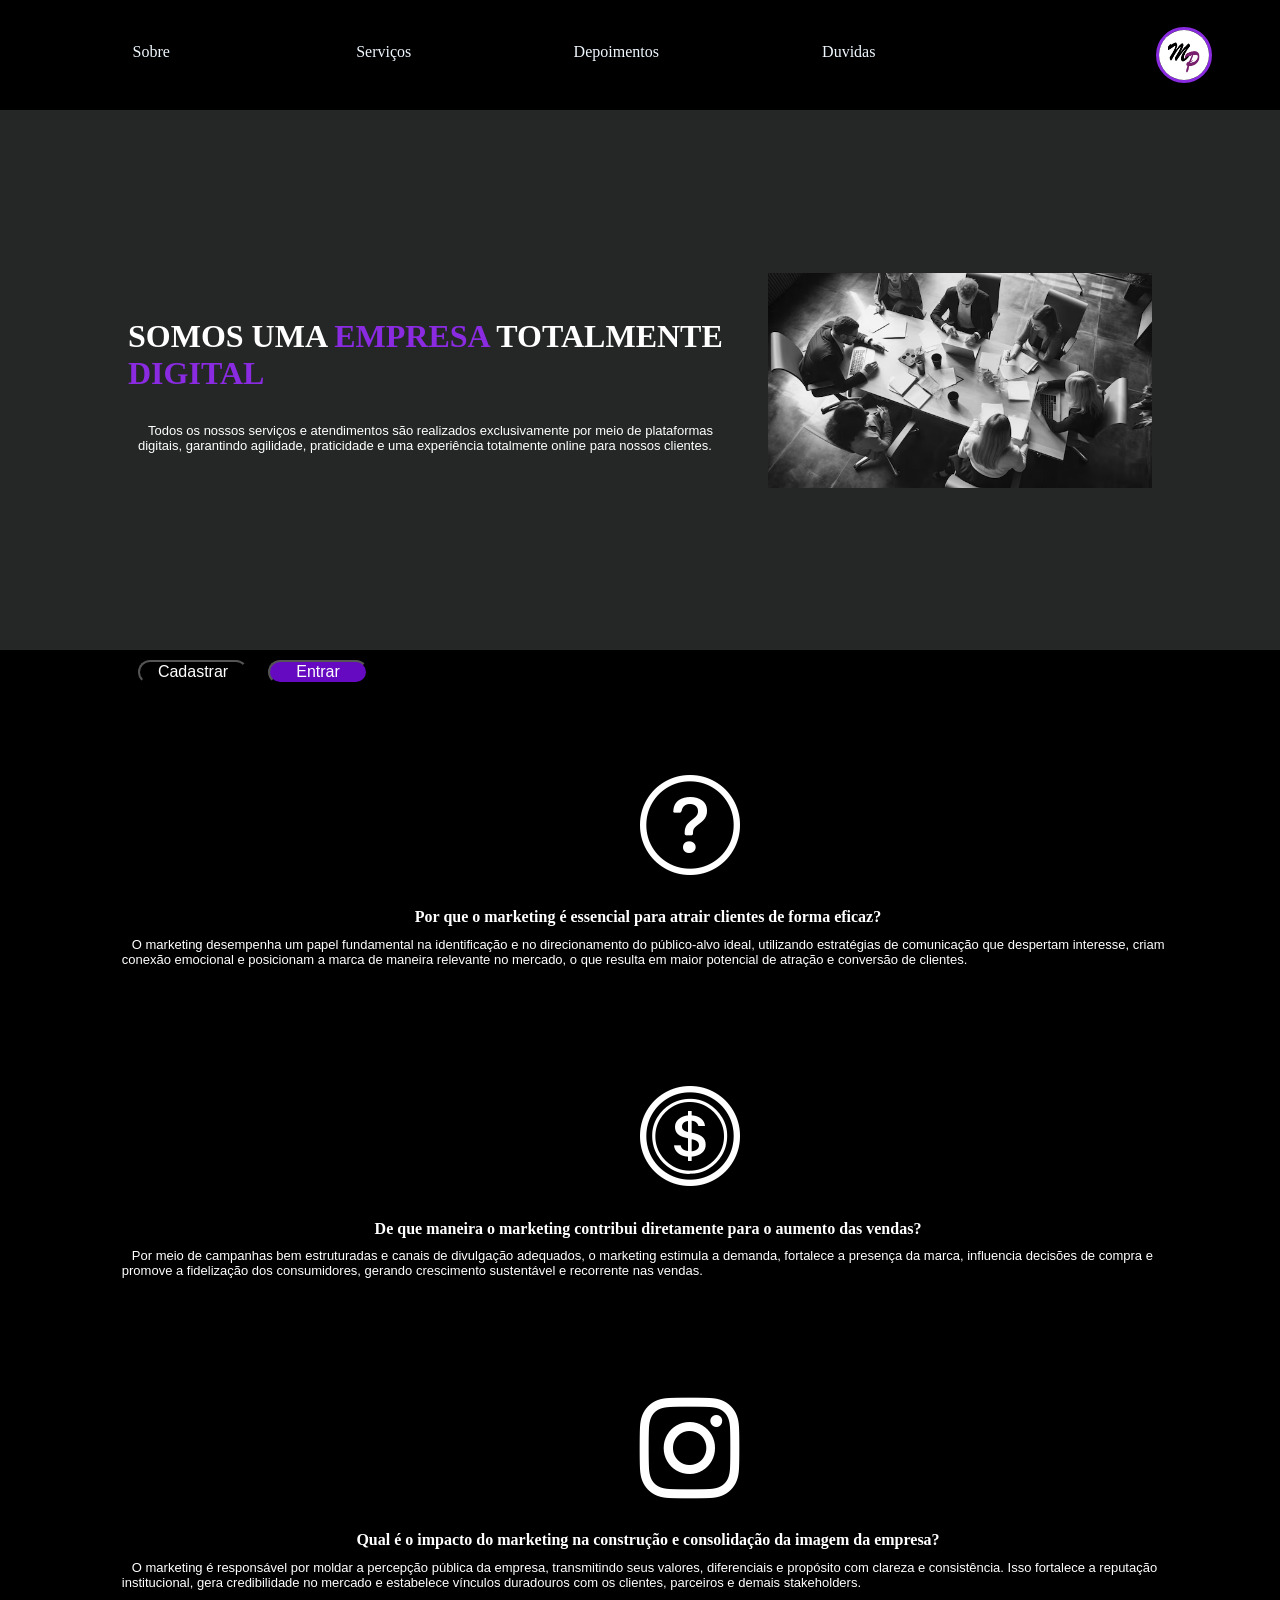
<file: telas/index.html>
<!DOCTYPE html>
<html lang="pt-br">

<head>
  <meta charset="UTF-8">
  <meta name="viewport" content="width=device-width, initial-scale=1.0">
  <title>Marketing paths</title>
  <link rel="stylesheet" href="../CSS/telainicial.css">
  <link rel="icon" href="../img/icone.png">
  <link rel="stylesheet" href="https://cdn.jsdelivr.net/npm/bootstrap-icons@1.10.5/font/bootstrap-icons.css">

</head>
<style>
  body {
    transition: background-color 0.3s, color 0.3s;
  }

  body.dark-mode {
    background-color: #121212;
    color: #f0f0f0;
  }

  #toggleDarkMode {
    position: fixed;
    top: 80px;
    right: 20px;
    padding: 10px 15px;
    background-color: #ffffff;
    border: none;
    border-radius: 5px;
    cursor: pointer;
    font-weight: bold;
  }

  body.dark-mode #toggleDarkMode {
    background-color: #333333;
    color: #ffffff;
  }
</style>

<body>
  <header>
    <div class="dentro-header">
      <ul>
        <li><a href="apresentacao.html">Sobre</a></li>
        <li><a href="">Serviços</a></li>
        <li><a href="">Depoimentos</a></li>
        <li><a href="duvidas.html">Duvidas</a></li>
      </ul>
    </div>
    <div class="localIMG">
      <img src="../img/icone.png" alt="">
    </div>
    </div>
  </header>

  <div class="container">

    <div class="container1">
      <h1>SOMOS UMA <span class="titulo">EMPRESA</span> <strong>TOTALMENTE</strong> <span class="titulo">DIGITAL</span>
      </h1>
      <p>Todos os nossos serviços e atendimentos são realizados exclusivamente por meio de plataformas digitais,
        garantindo agilidade, praticidade e uma experiência totalmente online para nossos clientes.
      </p>
    </div>
    <div class="container2"><!--Imagem central do site está alocada como body-->></div>
  </div>
  <div class="localButton">
    <a href="cadastro.html"><button class="BtnCadastrar"> Cadastrar</button></a>
    <a href="login.html"><button class="Btnentrar">Entrar</button> </a>
  </div>

  <div class="centro">
    <div>
      <ul class="separacaoCentro">
        <p class="dentroCentro"><i class="bi bi-question-circle"></i>
        <h2>Por que o marketing é essencial para atrair clientes de forma eficaz?</h2>
        </p>
        </li>
        <p class="dentroCentroTxt">O marketing desempenha um papel fundamental na identificação e no direcionamento do
          público-alvo ideal, utilizando estratégias de comunicação que despertam interesse, criam conexão emocional e
          posicionam a marca de maneira relevante no mercado, o que resulta em maior potencial de atração e conversão de
          clientes.</p>
      </ul>
    </div>
    <div>
      <ul class="separacaoCentro">
        <p class="dentroCentro"><i class="bi bi-coin"></i></i>
        <h2>De que maneira o marketing contribui diretamente para o aumento das vendas?</h2>
        </p>
        </li>
        <p class="dentroCentroTxt">Por meio de campanhas bem estruturadas e canais de divulgação adequados, o marketing
          estimula a demanda, fortalece a presença da marca, influencia decisões de compra e promove a fidelização dos
          consumidores, gerando crescimento sustentável e recorrente nas vendas.</p>
      </ul>
    </div>
    <div>
      <ul class="separacaoCentro">
        <p class="dentroCentro"><i class="bi bi-instagram"></i>
        <h2>Qual é o impacto do marketing na construção e consolidação da imagem da empresa?</h2>
        </p>
        </li>
        <p class="dentroCentroTxt">O marketing é responsável por moldar a percepção pública da empresa, transmitindo
          seus valores, diferenciais e propósito com clareza e consistência. Isso fortalece a reputação institucional,
          gera credibilidade no mercado e estabelece vínculos duradouros com os clientes, parceiros e demais
          stakeholders.</p>
      </ul>
    </div>
  </div>

</body>

</html>
</file>
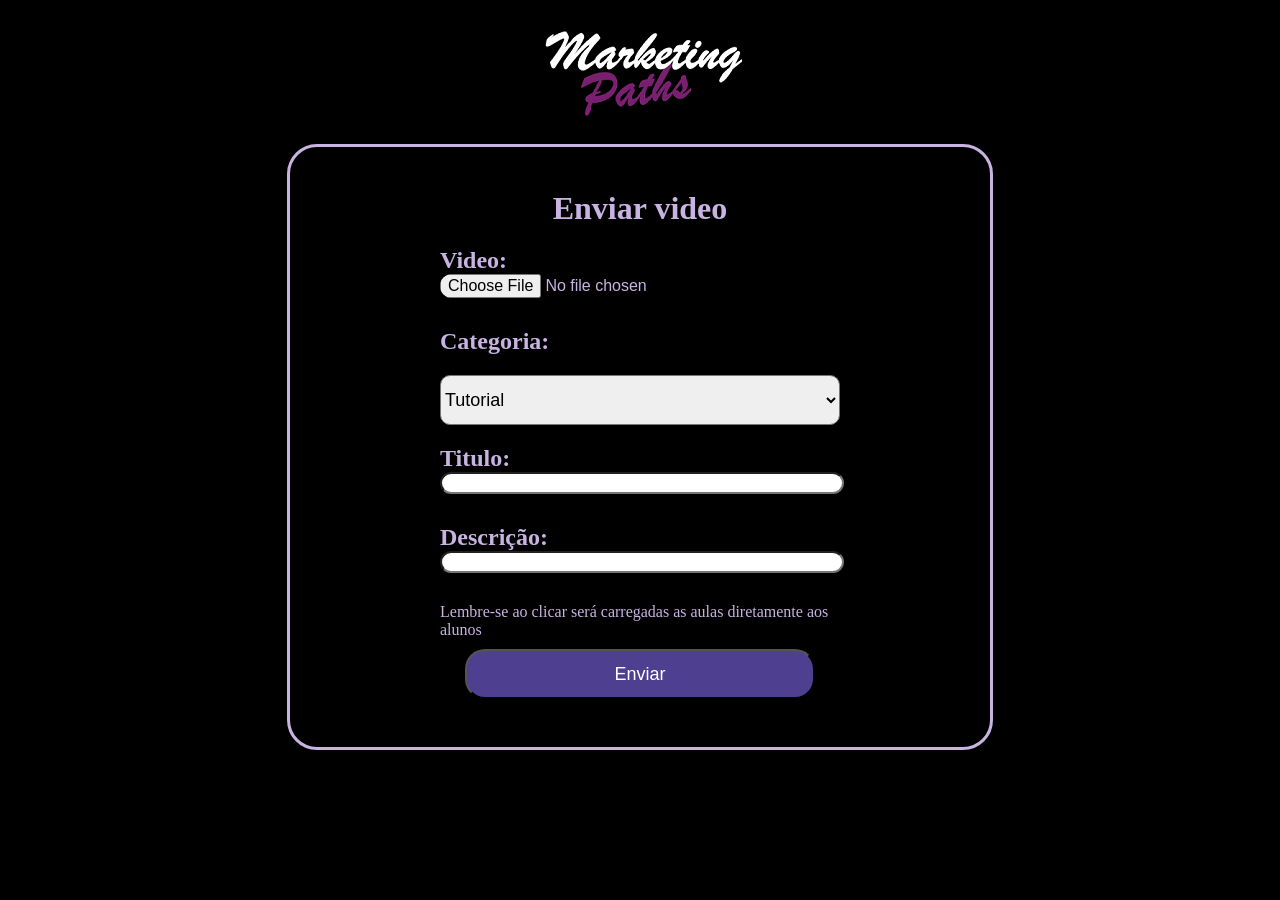
<file: administracao/administracao.html>
<!DOCTYPE html>
<html lang="pt-br">

<head>
    <meta charset="UTF-8">
    <meta name="viewport" content="width=device-width, initial-scale=1.0">
    <title>Area dos Criadores</title>
    <link rel="stylesheet" href="../CSS/administracao.css">
    <link rel="icon" href="../img/icone.png">
</head>

<body>
 <form id="formlogin" method="post" action="../phpFuncions/enviar_video.php" enctype="multipart/form-data">
        <header><img src="../img/icone-inteiro.png"></header>
        <div class="Caixa">
            <h1>Enviar video</h1>
            <!--Letra gerada pelo site https://fancy-generator.com/pt-->
            <div class="dentro">
                <ul>
                    <li>
                        <p> <b>Video: </b></p>
                        <input type="file" name="video" id="video" alt="Area para colocar video:">
                    </li>
                    <li>
                        <p><b>Categoria: </b></p>
                        <select name="categoria" id="categoria">
                            <option value="Tutorial">Tutorial</option>
                            <option value="estrategia-marketing">Estratégia de marketing</option>
                            <option value="comunicacao-conteudo">Comunicação e conteúdo</option>
                            <option value="empreendedorismo-negocios">Empreendedorismo e negócios</option>
                            <option value="etica-legislacao">Ética e legislação</option>
                            <option value="desenvolvimento-pessoal">Desenvolvimento pessoal</option>
                            <option value="analise-metricas">Análise de métricas</option>
                            <option value="tendencias-inovacao">Tendências e inovação</option>
                            <option value="experiencia-compra">Experiência de compra</option>
                            <option value="posicionamento-diferenciacao">Posicionamento e diferenciação</option>
                            <option value="produto-oferta">Produto e oferta</option>
                            <option value="psicologia-consumo">Psicologia do consumo</option>
                            <option value="marketing-multicanal">Marketing multicanal</option>
                            <option value="planejamento-execucao">Planejamento e execução</option>
                        </select>
                    </li>
                          <li>
                        <p> <b>Titulo: </b></p>
                        <input type="text" name="titulo" id="titulo" alt="Area para colocar o titulo do video:">
                    </li>
                        <li>
                        <p> <b>Descrição: </b></p>
                        <input type="text" name="titulo" id="titulo" alt="Area para colocar o titulo do video:">
                    </li>
                    <li>
                        <p>Lembre-se ao clicar será carregadas as aulas diretamente aos alunos</p>
                    </li>
                </ul>
            </div>
<button>Enviar</button>
        </div>
    </form>
</body>

</html>
</file>
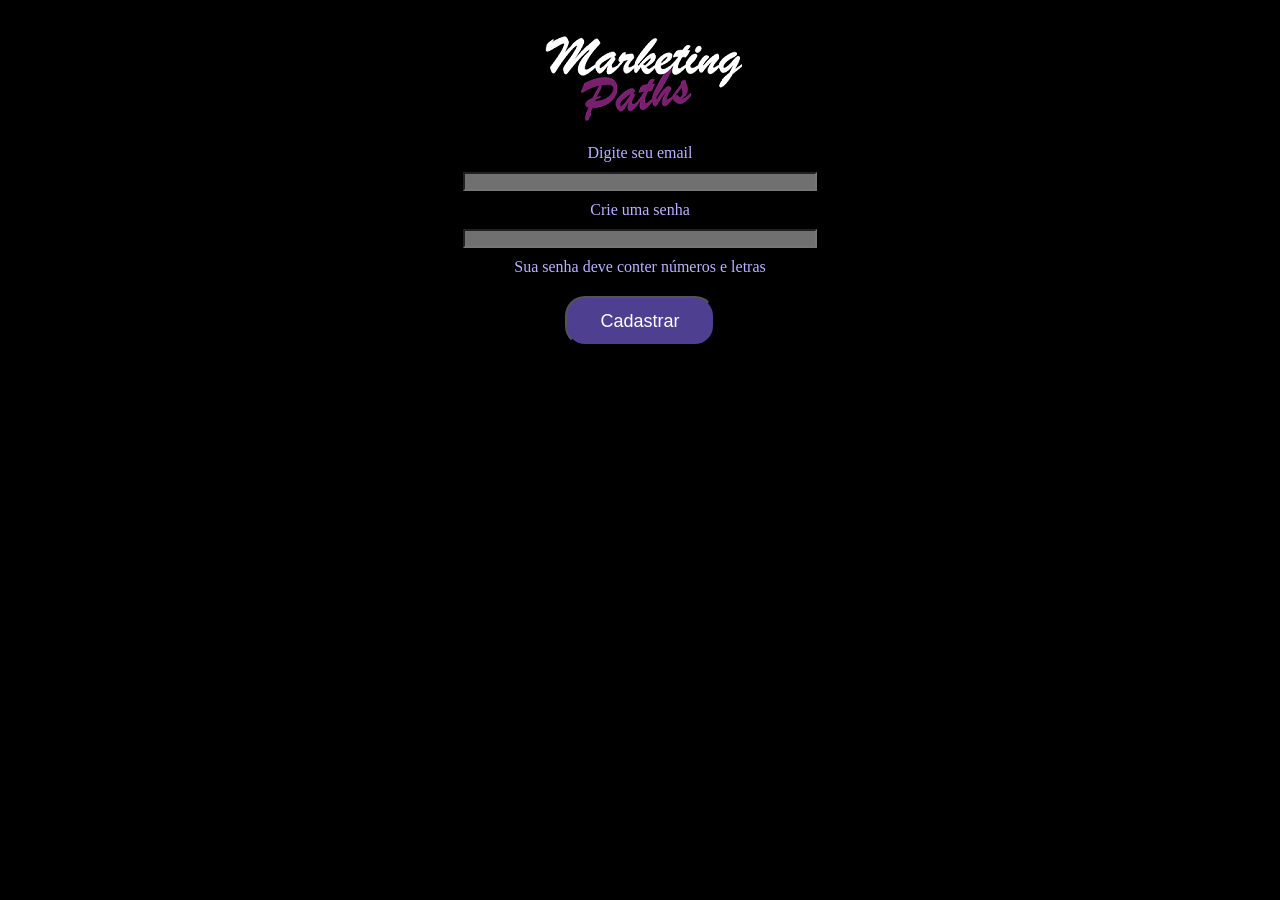
<file: administracao/cadastroadm.html>
<!DOCTYPE html>
<html lang="pt-br">

<head>
    <meta charset="UTF-8">
    <meta name="viewport" content="width=device-width, initial-scale=1.0">
    <title>Cadastro - Markzen</title>
    <link rel="icon" href="../img/icone.png">
    <link rel="stylesheet" href="../CSS/cadastro.css">
</head>

<body>
<form action="../phpFuncions/cadastroadm.php" method="post">
      <header><img src="../img/icone-inteiro.png"></header>   
       <div class="container">
         <p>Digite seu email</p>
        <input name = "email" type="email" alt="local para digitar o email">
         <p>Crie uma senha</p>
        <input name="senha" type="text" alt="Local para digitar a senha ">
      <p>Sua senha deve conter números e letras</p>
   <button  id="cadastroadm" alt = "Botão para fazer cadastro" >Cadastrar</button>
    </div>
       </form>
    <script>
document.getElementById("cadastroadm").addEventListener("submit", function(event) {
    event.preventDefault();

const email = document.getElementById("email").value;
const emailRegex = /^[^\s@]+@[^\s@]+\.[^\s@]+$/;
if (!emailRegex.test(email)){
    alert("E-mail inválido! por favor insira um e-mail valido");
    return;
}

this.submit();
});
</script>
</body>

</html>
</file>
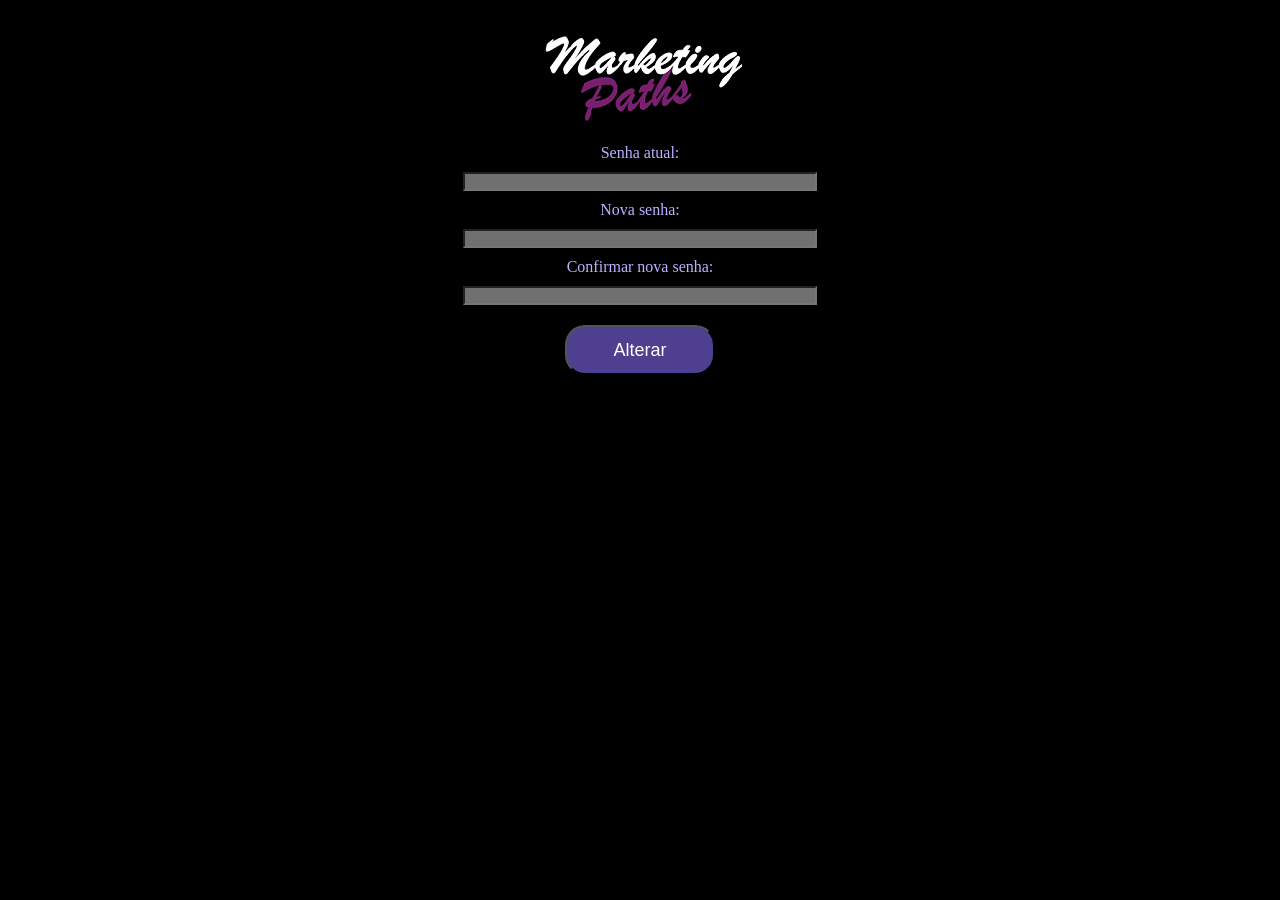
<file: telas/alterar_senha.html>
<!DOCTYPE html>
<html lang="pt-br">
<head>
    <meta charset="UTF-8">
    <title>Alterar Senha</title>
      <link rel="stylesheet" href="../CSS/cadastro.css">
         <link rel="icon" href="../img/icone.png">
</head>
<body>

<form method="post" action="../phpFuncions/alterar_senha.php">
      <header><img src="../img/icone-inteiro.png"></header>   
  <div class="container">
    <label>Senha atual:</label>
    <input type="password" name="senha_atual" required>

    <label>Nova senha:</label>
    <input type="password" name="nova_senha" required>

    <label>Confirmar nova senha:</label>
    <input type="password" name="confirmar_senha" required>

    <button type="submit">Alterar</button>
    </div>
</form>

</body>
</html>
</file>
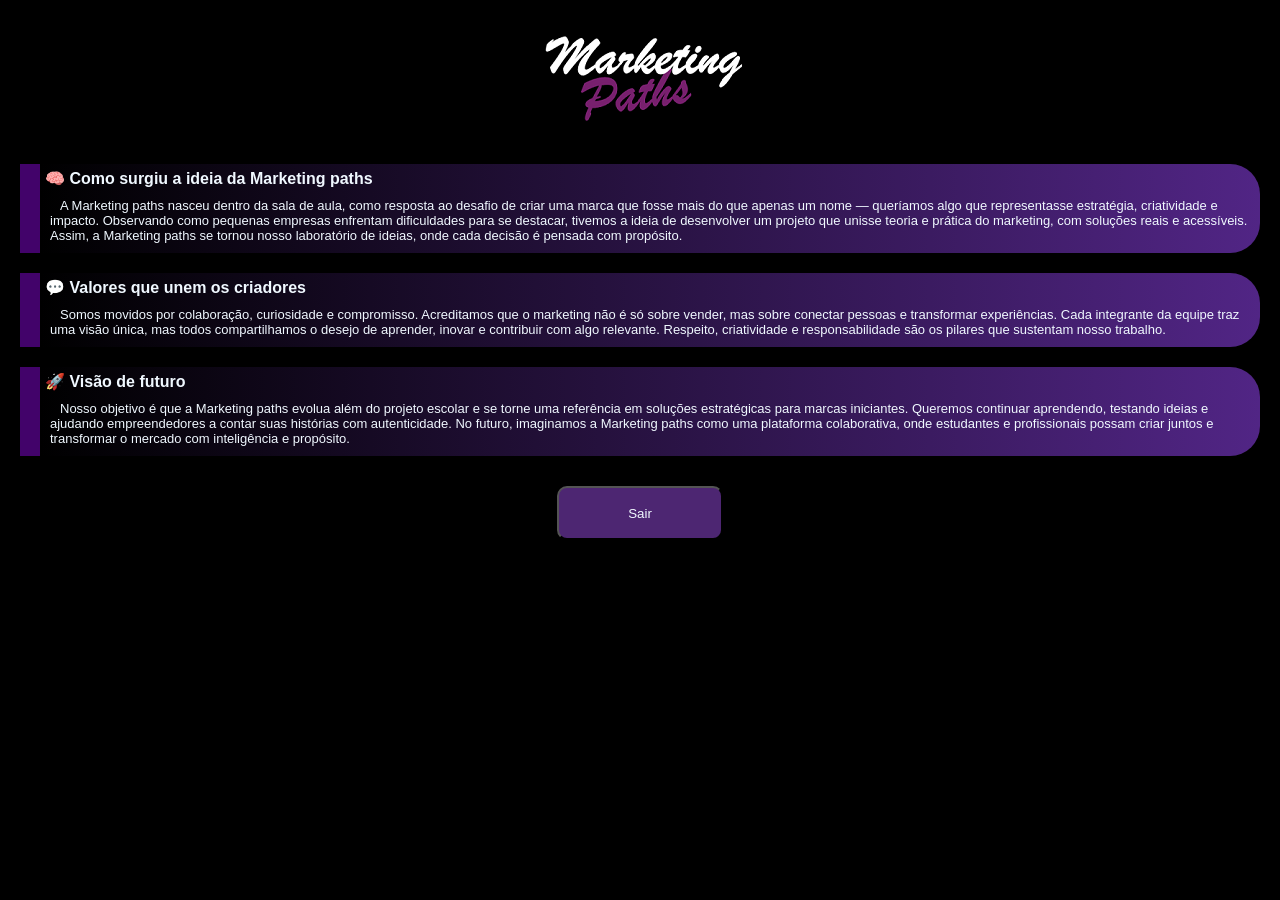
<file: telas/apresentacao.html>
<!DOCTYPE html>
<html lang="pt-br">

<head>
    <meta charset="UTF-8">
    <meta name="viewport" content="width=device-width, initial-scale=1.0">
    <title>Marketing paths - Apresenta</title>
    <link rel="stylesheet" href="../CSS/apresentacao.css">
    <link rel="icon" href="../img/icone.png">
</head>

<body>
    <header><img src="../img/icone-inteiro.png"></header>
    <div class="texto">
        <h1>🧠 Como surgiu a ideia da Marketing paths</h1>
        <p> A Marketing paths nasceu dentro da sala de aula, como resposta ao desafio de criar uma marca que fosse mais do que
            apenas um
            nome — queríamos algo que representasse estratégia, criatividade e impacto. Observando como pequenas
            empresas
            enfrentam dificuldades para se destacar, tivemos a ideia de desenvolver um projeto que unisse teoria e
            prática do
            marketing, com soluções reais e acessíveis. Assim, a Marketing paths se tornou nosso laboratório de ideias, onde
            cada
            decisão é pensada com propósito.</p>
    </div>
    <div class="texto">
        <h1>💬 Valores que unem os criadores</h1>
        <p> Somos movidos por colaboração, curiosidade e compromisso. Acreditamos que o marketing não é só sobre vender,
            mas
            sobre conectar pessoas e transformar experiências. Cada integrante da equipe traz uma visão única, mas todos
            compartilhamos o desejo de aprender, inovar e contribuir com algo relevante. Respeito, criatividade e
            responsabilidade são os pilares que sustentam nosso trabalho. </p>
    </div>
    <div class="texto">
        <h1>🚀 Visão de futuro</h1>
        <p> Nosso objetivo é que a Marketing paths evolua além do projeto escolar e se torne uma referência em soluções
            estratégicas
            para marcas iniciantes. Queremos continuar aprendendo, testando ideias e ajudando empreendedores a contar
            suas
            histórias com autenticidade. No futuro, imaginamos a Marketing paths como uma plataforma colaborativa, onde
            estudantes e
            profissionais possam criar juntos e transformar o mercado com inteligência e propósito.</p>
    </div>
    <footer><button onclick="window.history.go(-1)">Sair</button></footer>
</body>

</html>
</file>
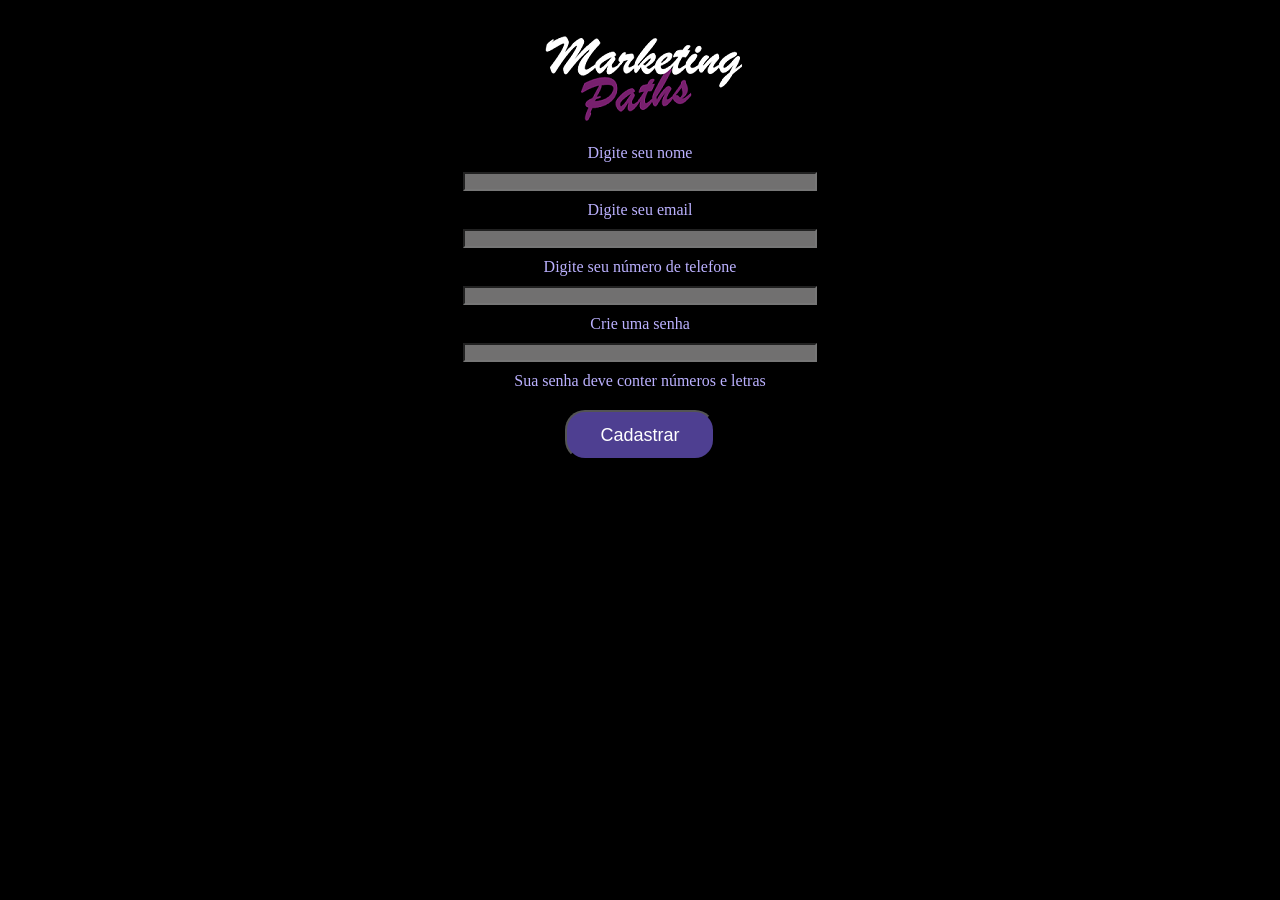
<file: telas/cadastro.html>
<!DOCTYPE html>
<html lang="pt-br">

<head>
    <meta charset="UTF-8">
    <meta name="viewport" content="width=device-width, initial-scale=1.0">
    <title>Cadastro - Marketing paths</title>
    <link rel="icon" href="../img/icone.png">
    <link rel="stylesheet" href="../CSS/cadastro.css">
</head>

<body>
<form action="../phpFuncions/cadastro.php" method="post">
      <header><img src="../img/icone-inteiro.png"></header>   
       <div class="container">
    
        <p>Digite seu nome</p>
        <input name="nome" type="text" alt=" Digitar nome completo">
         <p>Digite seu email</p>
        <input name = "email" type="email" alt="local para digitar o email">
         <p> Digite seu número de telefone</p>
        <input name="telefone" type="number" alt="local para digitar o numero de telefone">
         <p>Crie uma senha</p>
        <input name="senha" type="text" alt="Local para digitar a senha ">
      <p>Sua senha deve conter números e letras</p>
   <button  id="cadastro" alt = "Botão para fazer cadastro" >Cadastrar</button>
    </div>
       </form>
    <script>
document.getElementById("cadastro").addEventListener("submit", function(event) {
    event.preventDefault();

const email = document.getElementById("email").value;
const emailRegex = /^[^\s@]+@[^\s@]+\.[^\s@]+$/;
if (!emailRegex.test(email)){
    alert("E-mail inválido! por favor insira um e-mail valido");
    return;
}

this.submit();
});
</script>
</body>

</html>
</file>
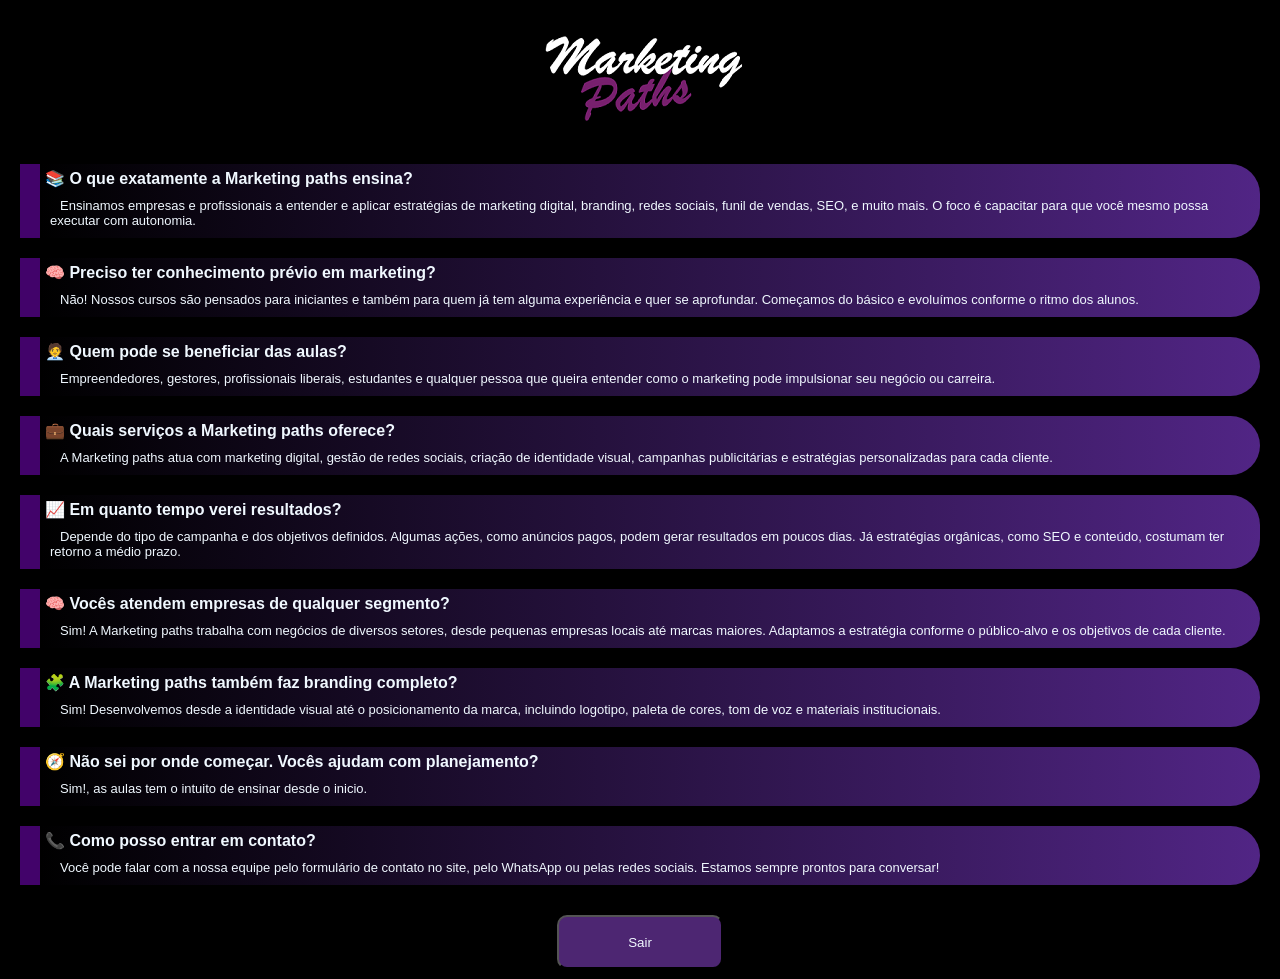
<file: telas/duvidas.html>
<!DOCTYPE html>
<html lang="pt-br">

<head>
    <meta charset="UTF-8">
    <meta name="viewport" content="width=device-width, initial-scale=1.0">
    <title>Marketing paths - Apresenta</title>
    <link rel="stylesheet" href="../CSS/duvidas.css">
    <link rel="icon" href="../img/icone.png">

</head>

<body>
    <header><img src="../img/icone-inteiro.png"></header>
    <div class="texto">
        <h1>📚 O que exatamente a Marketing paths ensina?</h1>
        <p> Ensinamos empresas e profissionais a entender e aplicar estratégias de marketing digital, branding, redes
            sociais, funil de vendas, SEO, e muito mais. O foco é capacitar para que você mesmo possa executar com
            autonomia.</p>
    </div>
    <div class="texto">
        <h1>🧠 Preciso ter conhecimento prévio em marketing?</h1>
        <p> Não! Nossos cursos são pensados para iniciantes e também para quem já tem alguma experiência e quer se
            aprofundar. Começamos do básico e evoluímos conforme o ritmo dos alunos.</p>
    </div>
    <div class="texto">
        <h1>🧑‍💼 Quem pode se beneficiar das aulas?</h1>
        <p> Empreendedores, gestores, profissionais liberais, estudantes e qualquer pessoa que queira entender como o
            marketing pode impulsionar seu negócio ou carreira.</p>
    </div>
    <div class="texto">
        <h1>💼 Quais serviços a Marketing paths oferece?</h1>
        <p> A Marketing paths atua com marketing digital, gestão de redes sociais, criação de identidade visual, campanhas
            publicitárias e estratégias personalizadas para cada cliente.</p>
    </div>
    <div class="texto">
        <h1>📈 Em quanto tempo verei resultados?</h1>
        <p> Depende do tipo de campanha e dos objetivos definidos. Algumas ações, como anúncios pagos, podem gerar
            resultados em poucos dias. Já estratégias orgânicas, como SEO e conteúdo, costumam ter retorno a médio
            prazo.</p>
    </div>
    <div class="texto">
        <h1>🧠 Vocês atendem empresas de qualquer segmento?</h1>
        <p> Sim! A Marketing paths trabalha com negócios de diversos setores, desde pequenas empresas locais até marcas maiores.
            Adaptamos a estratégia conforme o público-alvo e os objetivos de cada cliente.</p>
    </div>
    <div class="texto">
        <h1>🧩 A Marketing paths também faz branding completo?</h1>
        <p> Sim! Desenvolvemos desde a identidade visual até o posicionamento da marca, incluindo logotipo, paleta de
            cores, tom de voz e materiais institucionais.</p>
    </div>
    <div class="texto">
        <h1>🧭 Não sei por onde começar. Vocês ajudam com planejamento? </h1>
        <p> Sim!, as aulas tem o intuito de ensinar desde o inicio.
        </p>
    </div>
    <div class="texto">
        <h1>📞 Como posso entrar em contato?</h1>
        <p> Você pode falar com a nossa equipe pelo formulário de contato no site, pelo WhatsApp ou pelas redes sociais.
            Estamos sempre prontos para conversar!</p>
    </div>
    <footer><a ><button onclick="window.history.go(-1)">Sair</button></a></footer>
</body>

</html>
</file>
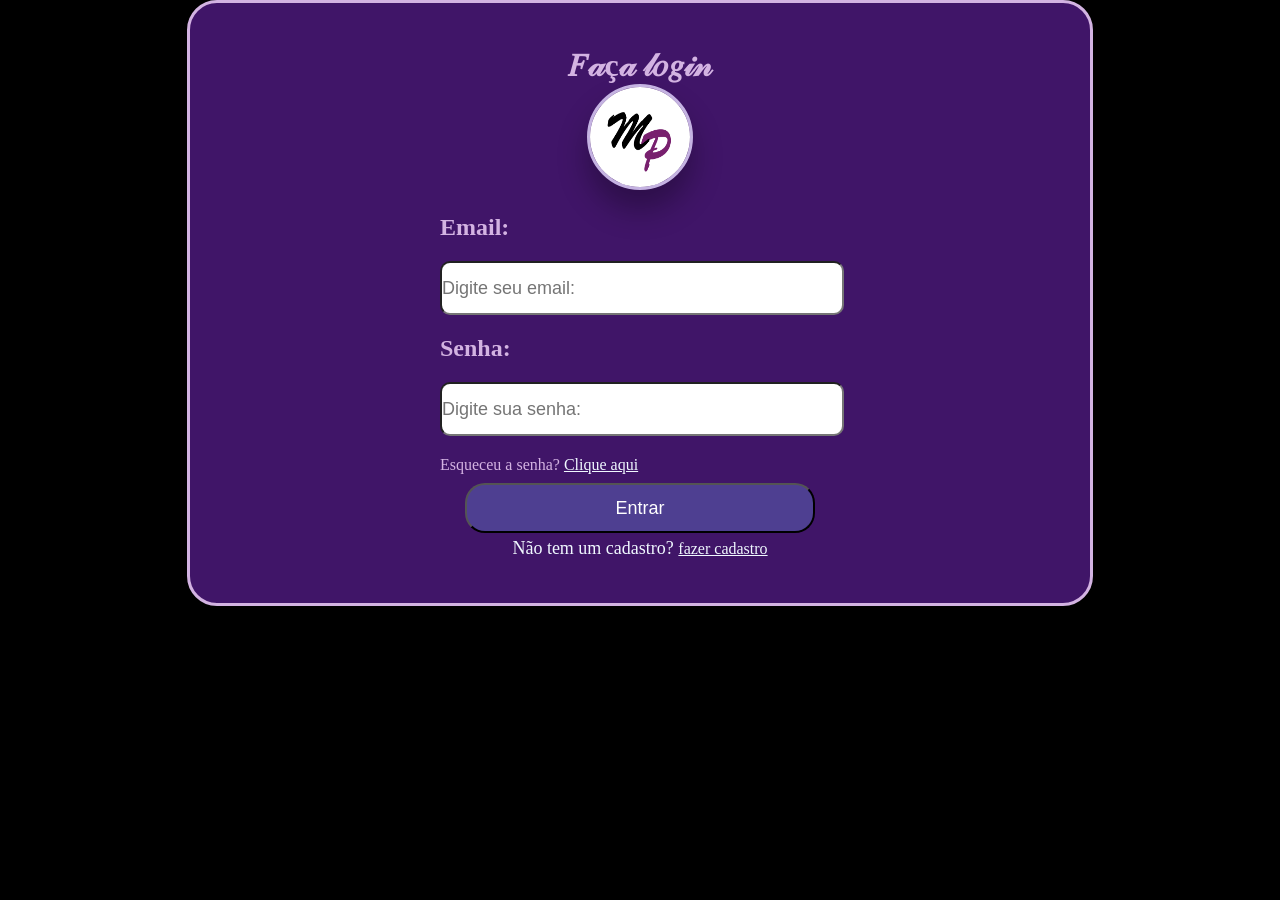
<file: telas/login.html>
<!DOCTYPE html>
<html lang="pt-br">

<head>
    <meta charset="UTF-8">
    <meta name="viewport" content="width=device-width, initial-scale=1.0">
    <link rel="stylesheet" href="../CSS/estiloLogin.css">
    <title>Login</title>
    <link rel="icon" href="../img/icone.png">
</head>

<body>
    <form  method="post" action="../phpFuncions/login.php">
    
        <div class="Caixa">
            <h1>𝐹𝒶ç𝒶 𝓁𝑜𝑔𝒾𝓃</h1>
                 <div> 
                    <img src="../img/icone.png" alt="Imagem da logo"></div>
            <!--Letra gerada pelo site https://fancy-generator.com/pt-->
            <div class="dentro">
                <ul>
                    <li>
                        <p> <b>Email:</b></p>
                        <input type="email" name="email" id="email" placeholder="Digite seu email:" alt="Area para colocar email:">
                    </li>
                 <li>
                    <p><b>Senha:</b></p>
                    <input type="password" name="senha" id="senha" placeholder="Digite sua senha:" alt="Area para colocar senha:"> </li>
              <li >
               <p> Esqueceu a senha? <a href="alterar_senha.html" style="color: aliceblue;">Clique aqui</a> </p>
              </li>
              
                </ul>
            </div>
            <br>
            <br>
            <br>
            <button type="submit" alt="Botão para fazer login" >Entrar</button>
            <p>
                <a href="cadastro.html" alt="botão para area de cadastro" style="text-decoration: none;color: aliceblue; font-size: large; ">Não tem um cadastro? </a>
            <a href="cadastro.html" alt="botão para area de cadastro" style="color: aliceblue;" >fazer cadastro </a>
    
            </p>
        </div>
    </form>
    </body>
</html>
</file>
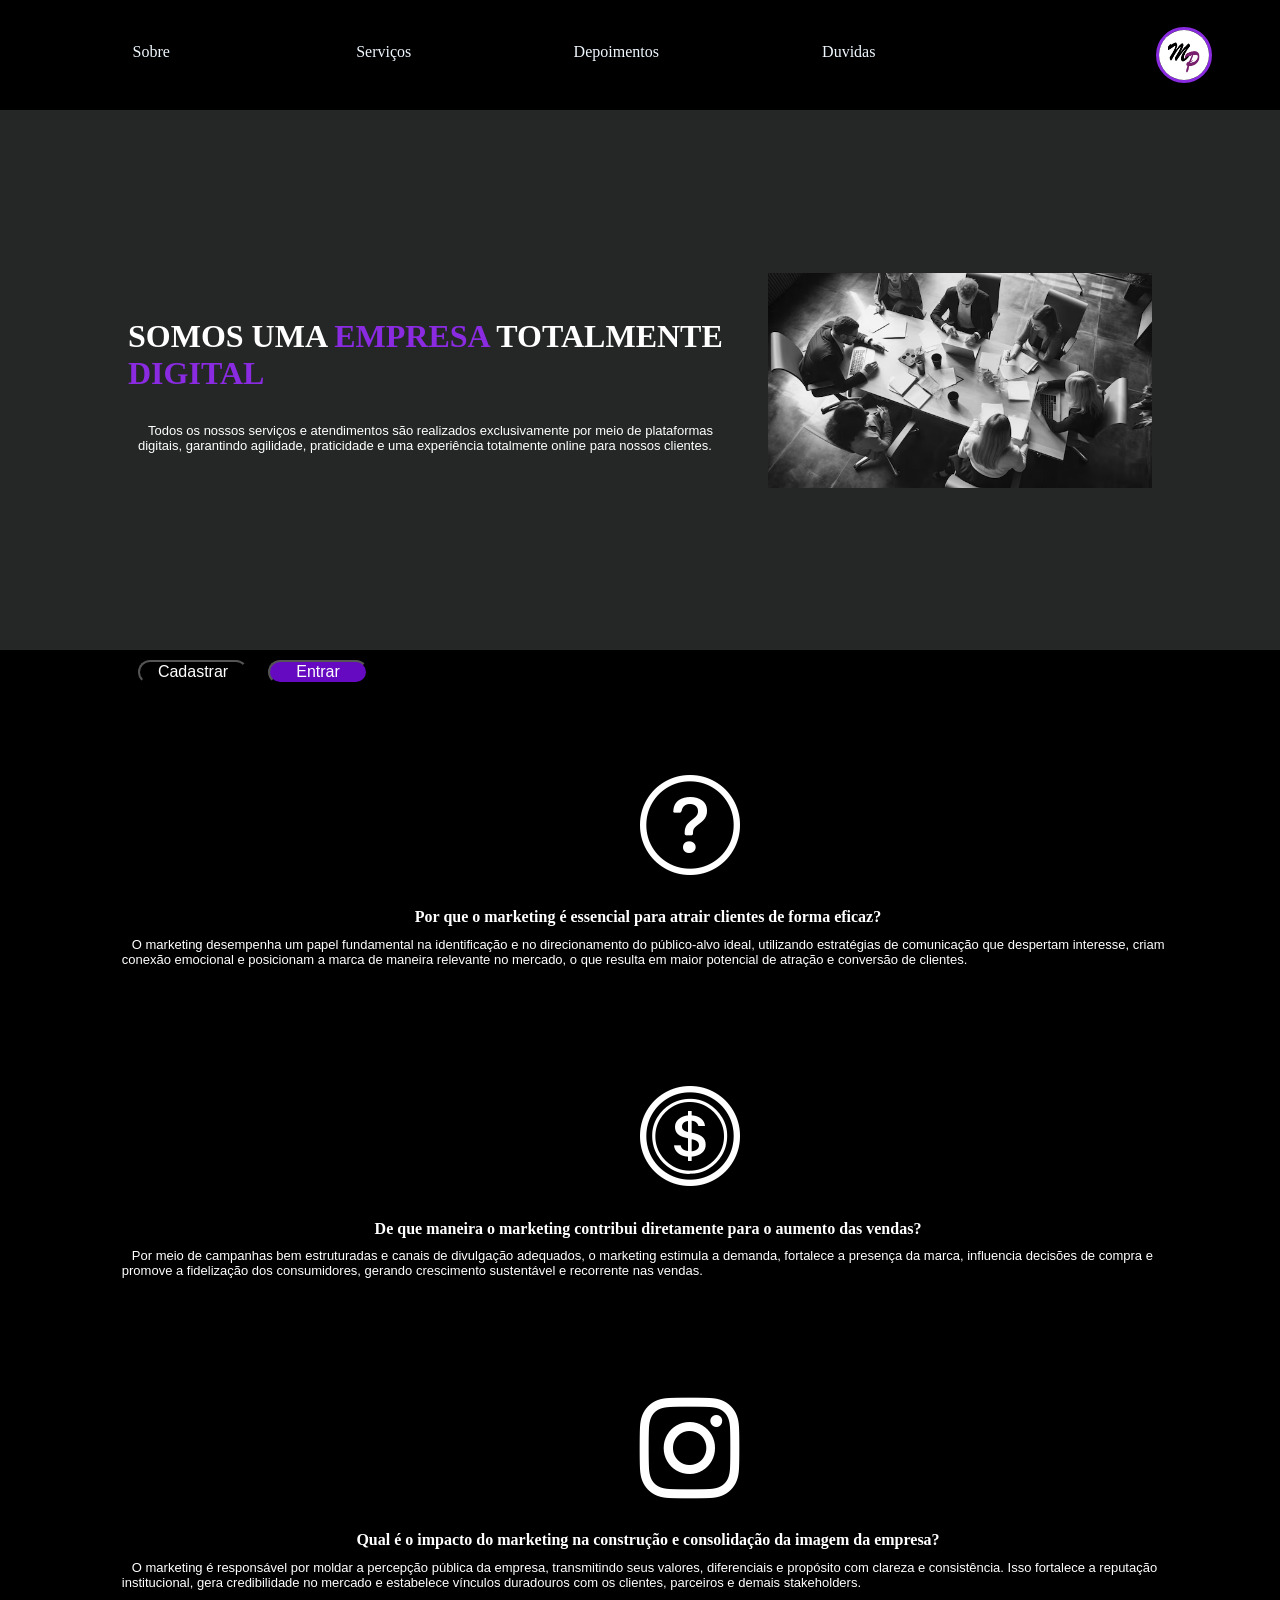
<file: telas/telaInicial.html>
<!DOCTYPE html>
<html lang="pt-br">

<head>
  <meta charset="UTF-8">
  <meta name="viewport" content="width=device-width, initial-scale=1.0">
  <title>Marketing paths</title>
  <link rel="stylesheet" href="../CSS/telainicial.css">
  <link rel="icon" href="../img/icone.png">
  <link rel="stylesheet" href="https://cdn.jsdelivr.net/npm/bootstrap-icons@1.10.5/font/bootstrap-icons.css">

</head>
<style>
  body {
    transition: background-color 0.3s, color 0.3s;
  }

  body.dark-mode {
    background-color: #121212;
    color: #f0f0f0;
  }

  #toggleDarkMode {
    position: fixed;
    top: 80px;
    right: 20px;
    padding: 10px 15px;
    background-color: #ffffff;
    border: none;
    border-radius: 5px;
    cursor: pointer;
    font-weight: bold;
  }

  body.dark-mode #toggleDarkMode {
    background-color: #333333;
    color: #ffffff;
  }
</style>

<body>
  <header>
    <div class="dentro-header">
      <ul>
        <li><a href="apresentacao.html">Sobre</a></li>
        <li><a href="">Serviços</a></li>
        <li><a href="">Depoimentos</a></li>
        <li><a href="duvidas.html">Duvidas</a></li>
      </ul>
    </div>
    <div class="localIMG">
      <img src="../img/icone.png" alt="">
    </div>
    </div>
  </header>

  <div class="container">

    <div class="container1">
      <h1>SOMOS UMA <span class="titulo">EMPRESA</span> <strong>TOTALMENTE</strong> <span class="titulo">DIGITAL</span>
      </h1>
      <p>Todos os nossos serviços e atendimentos são realizados exclusivamente por meio de plataformas digitais,
        garantindo agilidade, praticidade e uma experiência totalmente online para nossos clientes.
      </p>
    </div>
    <div class="container2"><!--Imagem central do site está alocada como body-->></div>
  </div>
  <div class="localButton">
    <a href="Cadastro"><button class="BtnCadastrar"> Cadastrar</button></a>
    <a href="login.html"><button class="Btnentrar">Entrar</button> </a>
  </div>

  <div class="centro">
    <div>
      <ul class="separacaoCentro">
        <p class="dentroCentro"><i class="bi bi-question-circle"></i>
        <h2>Por que o marketing é essencial para atrair clientes de forma eficaz?</h2>
        </p>
        </li>
        <p class="dentroCentroTxt">O marketing desempenha um papel fundamental na identificação e no direcionamento do
          público-alvo ideal, utilizando estratégias de comunicação que despertam interesse, criam conexão emocional e
          posicionam a marca de maneira relevante no mercado, o que resulta em maior potencial de atração e conversão de
          clientes.</p>
      </ul>
    </div>
    <div>
      <ul class="separacaoCentro">
        <p class="dentroCentro"><i class="bi bi-coin"></i></i>
        <h2>De que maneira o marketing contribui diretamente para o aumento das vendas?</h2>
        </p>
        </li>
        <p class="dentroCentroTxt">Por meio de campanhas bem estruturadas e canais de divulgação adequados, o marketing
          estimula a demanda, fortalece a presença da marca, influencia decisões de compra e promove a fidelização dos
          consumidores, gerando crescimento sustentável e recorrente nas vendas.</p>
      </ul>
    </div>
    <div>
      <ul class="separacaoCentro">
        <p class="dentroCentro"><i class="bi bi-instagram"></i>
        <h2>Qual é o impacto do marketing na construção e consolidação da imagem da empresa?</h2>
        </p>
        </li>
        <p class="dentroCentroTxt">O marketing é responsável por moldar a percepção pública da empresa, transmitindo
          seus valores, diferenciais e propósito com clareza e consistência. Isso fortalece a reputação institucional,
          gera credibilidade no mercado e estabelece vínculos duradouros com os clientes, parceiros e demais
          stakeholders.</p>
      </ul>
    </div>
  </div>

</body>

</html>
</file>
<file: CSS/telainicial.css>
html,
body {
    margin: 0;
    padding: 0;
    overflow-x: hidden;
}

header {
    display: flex;
    flex-direction: row;
    justify-content: space-between;
    background-color: black;
    height: 10vh;
    width: 100%;
    color: aliceblue;
}


body {
    background-color: black;
}

.dentro-header {
    height: 10vh;
    width: 75%;
}

.localIMG {
    height: 10vh;
    width: 15%;
    display: flex;
    justify-content: center;
    align-items: center;
    margin-top: auto;
}

ul {
    display: flex;
    justify-items: center;
    align-items: center;
    justify-content: space-between;
    height: 8vh;
    gap: 10px;

}

li {
    display: flex;
    justify-content: center;
    align-items: center;
    list-style: none;
    width: 35%;
    height: 40%;
    color: antiquewhite;
    background-color: rgb(0, 0, 0);
    border-radius: 10px;

}

a {
    text-decoration: none;
    color: aliceblue;
    padding: 10px;
}

li :hover {
    display: flex;
    justify-content: center;
    align-items: center;
    list-style: none;
    width: 10%;
    height: 40%;
    color: rgb(200, 141, 255);
    border-bottom: 1px solid #ffffff;
    /* linha fina e colorida */

}

img {
    margin-top: 20px;
    border-radius: 50px;
    width: 50px;
    height: 50px;
    border: 3px solid blueviolet;

}

.container {
    display: flex;
    justify-content: center;
    align-items: center;
    width: 100vw;
    height: 60vh;
    background-color: rgb(37, 39, 39);
    margin-top: 20px;
}

.container1 {
    display: flex;
    justify-content: center;
    align-items: center;
    width: 50vw;
    height: 60vh;

    z-index: 1;
    flex-direction: column;
}

p {
    text-indent: 10px;
    margin: 10px;
    font-size: small;
    font-family: 'Gill Sans', 'Gill Sans MT', Calibri, 'Trebuchet MS', sans-serif;
    color: #ffffff;
}

h1 {
    color: #ffffff;
}

.titulo {
    color: blueviolet;
}

.container2 {
    display: flex;
    justify-content: center;
    align-items: center;
    width: 30vw;
    height: 60vh;
    background-image: url('../img/inicial.avif');
    filter: grayscale(100);
    z-index: 0;
     background-repeat: no-repeat;   /* impede repetição */
  background-size: contain;       /* ajusta dentro da caixa */
  background-position: center;    /* centraliza */
}

button {
    display: flex;
    justify-content: center;
    align-items: center;
    background-color: black;
    font-size: medium;
    color: #ffffff;
}

.localButton {
    width: 100%;
    height: auto;
    margin-left: 10vw;
    display: flex;
    align-items: center;
}

.Btnentrar {
    width: 100px;
    height: auto;
    background-color: rgb(101, 10, 193);
    color: rgb(255, 255, 255);
    border-radius: 30px;
}
.BtnCadastrar{
      width: 110px;
    height: auto;
    background-color: rgb(0, 0, 0);
    color: rgb(255, 255, 255);
    border-radius: 30px;
}

.centro{
    display: flex;
    justify-content: center;
    align-items: center;
    flex-direction: column;
   margin-top: 50px;
}

.separacaoCentro{
    text-decoration: none;
display: flex;
justify-content: center;
align-items: center;
height: auto;
width: 100%;
overflow: hidden;
flex-direction: column;
}

.dentroCentroTxt{
    height: auto;
    width: 83%;
      transform: translateY(-7vh);
      margin-right: 5vw;
}

.bi-question-circle{
font-size: 100px;
}
.bi-coin{
    font-size: 100px;
}
.bi-instagram{
    font-size: 100px;
}
h2{
    font-size: medium;
    color: #ffffff;
    transform: translateY(-10px);
      margin-right: 5vw;
}
/* ===== AJUSTES SOMENTE PARA CELULAR ===== */
@media (max-width: 768px) {

  /* HEADER */
  header {
    height: auto;
    flex-direction: column;
    padding: 10px 0;
  }

  .dentro-header {
    width: 100%;
    height: auto;
  }

  .localIMG {
    width: 100%;
    height: auto;
    margin-top: 10px;
  }

  ul {
    flex-direction: column;
    gap: 5px;
    height: auto;
  }

  li {
    width: 90%;
    height: auto;
  }

  /* CONTAINER PRINCIPAL */
  .container {
    flex-direction: column;
    height: auto;
    padding: 20px 0;
  }

  .container1 {
    width: 90vw;
    height: auto;
    text-align: center;
  }

  .container2 {
    width: 90vw;
    height: 30vh;
    margin-top: 20px;
    background-size: contain;
  }

  /* BOTÕES */
  .localButton {
    margin-left: 0;
    justify-content: center;
    gap: 15px;
    margin-top: 20px;
  }

  /* CENTRO / CARDS */
  .centro {
    margin-top: 30px;
  }

  .dentroCentroTxt {
    width: 90%;
    transform: none;
    margin: 10px auto;
    text-align: center;
  }

  h2 {
    margin-right: 0;
    text-align: center;
  }

  /* ÍCONES */
  .bi-question-circle,
  .bi-coin,
  .bi-instagram {
    font-size: 70px;
  }
}
/* ===== CORREÇÃO PARA TELAS MUITO GRANDES (>= 3000px) ===== */
@media (min-width: 3000px) {

  /* REMOVE SOBREPOSIÇÃO */
  .dentroCentroTxt {
    transform: none;
    margin-top: 30px;
    width: 75%;
  }

  h2 {
    transform: none;
    margin-top: 20px;
  }

  /* AUMENTA LEGIBILIDADE DOS TEXTOS */
  p {
    font-size: 1.6rem;
    line-height: 1.8;
  }

  h2 {
    font-size: 2.2rem;
  }

  /* ORGANIZA MELHOR OS BLOCOS */
  .separacaoCentro {
    margin-bottom: 80px;
  }

  /* ÍCONES PROPORCIONAIS */
  .bi-question-circle,
  .bi-coin,
  .bi-instagram {
    font-size: 160px;
    margin-bottom: 20px;
  }
}
/* ===== AUMENTO FORTE DE TEXTO PARA TELAS MUITO GRANDES ===== */
@media (min-width: 3000px) {

  /* TEXTO CORRIDO */
  p,
  .dentroCentroTxt {
    font-size: 2.2rem;   /* bem maior */
    line-height: 2;
  }

  /* TÍTULOS DAS PERGUNTAS */
  h2 {
    font-size: 3rem;
    line-height: 1.4;
  }

  /* TÍTULO PRINCIPAL */
  h1 {
    font-size: 4.5rem;
    line-height: 1.2;
  }

  /* MENU */
  li a {
    font-size: 2rem;
  }

  /* BOTÕES */
  .Btnentrar,
  .BtnCadastrar {
    font-size: 2rem;
    padding: 18px 0;
    width: 220px;
  }
}
</file>
<file: CSS/administracao.css>
body{
   background-color: #000000;
   justify-content: center;
   align-items: center;
   display: flex;
}
header {
    display: flex;
    justify-content: center;
    align-items: center;
    font-size: xx-large;
    height: 16vh;
    margin-bottom: auto;
}
img {
    height: auto;
    width: auto;
   margin-bottom: 10px;
}


*{
    margin: 0;
    padding: 0;
}
.container{
 display: flex;
 flex-direction: column;
   background-color: #000000;
   width: 900px;
 height: 500px;
 border-radius: 30px;
}


.Caixa{
    display: flex;
    background-color: rgb(0, 0, 0);
    border-color: #bfb3e2;
    border:  solid 3px;
    color: #c8b3e2;
    width: 700px;
    height: 600px;
justify-content: center;
align-items: center;
flex-direction: column;
text-decoration: none;
border-radius: 30px;
}
.Caixa .dentro{

    display: flex;
    width: 400px;
    height: auto;
} 
.Caixa .dentro ul{
    display: flex;
    list-style: none;
 flex-direction: column;
}

select{
    margin-top: 20px;
    font-size: large;
    width: 400px;
    height: 50px;
    border-radius: 10px;
color: #000000;
}
select:hover{
   
    color: rgb(0, 0, 0);
     border-end-end-radius: 20px;
 
}


button{
    margin-top: 10px;
  margin-bottom: 5px;
    width: 350px;
    height: 50px;
 font-size: large;
    border-radius: 20px;
    cursor: pointer;
    background-color: #4e3f91;
    color: #ffffff;
}

button:hover{
    background-color: #bcb3e2;
    color: #2c2341;
}

ul li{
    margin-top: 20px;
}

p b {
font-size: x-large;
}
input{
        width: 400px;
        height: auto;
        border-radius: 30px;
        font-size: medium;
        margin-bottom: 10px;
}

@media (max-width:600px){
    .container{
        flex-direction: column;
        height: auto;
        width: 100%;
    }
 
     .Caixa{
        display: flex;
        width: 100%;
        height: auto;
        border-radius: 20px;
    justify-content: center;
    align-items: center;
    }
    .dentro{
        display: flex;
        justify-content: center;
        align-items: center;
        height: auto;
        flex-direction: column;
    }
    img{
        width: 100px;
        height: 100px;
    border-radius: 50%;
    }
    button{
        width: 100px;
        height: 50px;
     font-size: medium;
        border-radius: 20px;
        cursor: pointer;
    }

    input{
    font-size: medium;
    width: 299px;
    height: 40px;
    border-radius: 8px;

}
input:hover{
    background-color: #dce2b3;
    color: rgb(255, 255, 255);
        border-radius: 5px;
border-end-end-radius: 20px;
}

p b {
    font-size: x-large;
    }
}
</file>
<file: CSS/cadastro.css>
body{
    background-color: black;
color: aliceblue;
}
header {
    display: flex;
    justify-content: center;
    align-items: center;
    font-size: xx-large;
    height: 16vh;
    margin-bottom: auto;
}

img {
    height: auto;
    width: auto;  
}

* {
    padding: 0%;
    margin: 0%;
}
.container{
    display: flex;
    justify-content: center;
    align-items: center;
    flex-direction: column;
    gap: 10px;
    margin-top: auto;
    color: rgb(187, 177, 255);
}
input{
width: 350px;
height: auto;
background-color: rgb(113, 112, 112);
color: aliceblue;
}
input:hover{
    width: 350px;
height: auto;
background-color: rgb(255, 255, 255);
color: rgb(4, 4, 4);
}

button{
    margin-top: 10px;
  margin-bottom: 5px;
    width: 150px;
    height: 50px;
 font-size: large;
    border-radius: 20px;
    cursor: pointer;
    background-color: #4e3f91;
    color: #ffffff;
}

button:hover{
    background-color: #bcb3e2;
    color: #2c2341;
}
@media (max-width: 700px) {
     button{
        width: 100px;
        height: 50px;
     font-size: medium;
        border-radius: 20px;
        cursor: pointer;
    }
    
    input{
    font-size: medium;
   width: auto;
   height: auto;
    
}
input:hover{
      font-size: medium;
   width: auto;
   height: auto; 
}
p{
    width: auto;
    height: auto;
}
}
</file>
<file: CSS/apresentacao.css>
header {
    display: flex;
    justify-content: center;
    align-items: center;
    font-size: xx-large;
    height: 16vh;
    margin-bottom: auto;
}

body {
    overflow: scroll;
    background-color: black;

}

img {
    height: auto;
    width: auto;
   
}

* {
    padding: 0%;
    margin: 0%;
}

h1 {
    margin: 5px;
    font-size: medium;
    font-family: 'Gill Sans', 'Gill Sans MT', Calibri, 'Trebuchet MS', sans-serif;
}

.texto {
    margin-top: 20px;
    width: auto;
    height: auto;
   background: linear-gradient(to right, #000000, #512585);
    margin-bottom: 20px;
    margin: 20px;
    overflow: hidden;
    border-left: 20px solid rgb(66, 3, 106);
    border-top-right-radius: 30px;
    border-bottom-right-radius: 30px;
    color: aliceblue;
}

p {
    text-indent: 10px;
    margin: 10px;
    font-size: small;
    font-family: 'Gill Sans', 'Gill Sans MT', Calibri, 'Trebuchet MS', sans-serif;
}


footer {
    display: flex;
    justify-content: center;
    align-items: center;
    margin-top: auto;
    overflow: hidden;
}

button {
    background-color: rgb(77, 38, 114);
    height: 6vh;
    width: 13vw;
    border-radius: 10px;
    margin-top: auto;
    margin-top: 10px;
    margin-bottom: 10px;
    transform-style: preserve-3d;
    color: aliceblue;
}

button:hover {
    background-color: rgb(255, 255, 255);
    height: 6vh;
    width: 13vw;
    border-radius: 10px;
    margin-top: 10px;
    margin-bottom: 10px;
    color: rgb(0, 0, 0);
}

a {
    text-decoration: none;
    color: aliceblue;
}/* ===== AJUSTE SUAVE PARA TELAS 3K / 4K ===== */
@media (min-width: 3000px) {

  header {
    font-size: 2.4rem;   /* era xx-large → escala controlada */
    height: 16vh;
  }

  h1 {
    font-size: 2rem;
  }

  p {
    font-size: 1.35rem;
    line-height: 1.8;
  }

  .texto {
    border-left-width: 24px;
    border-top-right-radius: 40px;
    border-bottom-right-radius: 40px;
    padding: 18px;
  }

  button {
    width: 15vw;
    height: 6.5vh;
    font-size: 1.3rem;
    border-radius: 14px;
  }

  button:hover {
    width: 15vw;
    height: 6.5vh;
    font-size: 1.3rem;
  }

  a {
    font-size: 1.3rem;
  }
}
</file>
<file: CSS/duvidas.css>
header {
    display: flex;
    justify-content: center;
    align-items: center;
    font-size: xx-large;
    height: 16vh;
    margin-bottom: auto;
}

body {
    overflow: scroll;

    background-color: black;

}

img {
    height: auto;
    width: auto;
   
}

* {
    padding: 0%;
    margin: 0%;
}

h1 {
    margin: 5px;
    font-size: medium;
    font-family: 'Gill Sans', 'Gill Sans MT', Calibri, 'Trebuchet MS', sans-serif;
}

.texto {
    margin-top: 20px;
    width: auto;
    height: auto;
   background: linear-gradient(to right, #000000, #512585);
    margin-bottom: 20px;
    margin: 20px;
    overflow: hidden;
    border-left: 20px solid rgb(66, 3, 106);
    border-top-right-radius: 30px;
    border-bottom-right-radius: 30px;
    color: aliceblue;
}

p {
    text-indent: 10px;
    margin: 10px;
    font-size: small;
    font-family: 'Gill Sans', 'Gill Sans MT', Calibri, 'Trebuchet MS', sans-serif;
}


footer {
    display: flex;
    justify-content: center;
    align-items: center;
    margin-top: auto;
    overflow: hidden;
}

button {
    background-color: rgb(77, 38, 114);
    height: 6vh;
    width: 13vw;
    border-radius: 10px;
    margin-top: auto;
    margin-top: 10px;
    margin-bottom: 10px;
    transform-style: preserve-3d;
    color: aliceblue;
}

button:hover {
    background-color: rgb(255, 255, 255);
    height: 6vh;
    width: 13vw;
    border-radius: 10px;
    margin-top: 10px;
    margin-bottom: 10px;
    color: rgb(0, 0, 0);
}

a {
    text-decoration: none;
    color: aliceblue;
}/* ===== AJUSTE EQUILIBRADO PARA TELAS 3K / 4K ===== */
@media (min-width: 3000px) {

  header {
    font-size: 2.6rem;
    height: 16vh;
  }

  h1 {
    font-size: 2.2rem;
  }

  p {
    font-size: 1.4rem;
    line-height: 1.8;
  }

  .texto {
    border-left-width: 24px;
    border-top-right-radius: 40px;
    border-bottom-right-radius: 40px;
    padding: 20px;
  }

  button {
    width: 16vw;
    height: 7vh;
    font-size: 1.4rem;
    border-radius: 16px;
  }

  button:hover {
    width: 16vw;
    height: 7vh;
    font-size: 1.4rem;
  }

  a {
    font-size: 1.4rem;
  }
}
</file>
<file: CSS/estiloLogin.css>
body{
   background-color: #000000;
   justify-content: center;
   align-items: center;
   display: flex;
}
*{
    margin: 0;
    padding: 0;
}
.container{
 display: flex;
 flex-direction: column;
   background-color: #543087;
   width: 900px;
 height: 500px;
 border-radius: 30px;
}

img{
border-radius: 50%;
    width: 100px;
 height: 100px;   
border: solid #c5b3e2;
box-shadow: 0 20px 30px rgba(0,0,0,0.3);
}

.Caixa{
    display: flex;
    background-color: rgb(64, 21, 104);
    border-color: #e2b3e0;
    border:  solid 3px;
    color: #d3b3e2;
    width: 900px;
    height: 600px;
justify-content: center;
align-items: center;
flex-direction: column;
text-decoration: none;
border-radius: 30px;
}
.Caixa .dentro{

    display: flex;
    width: 400px;
    height: 225px;
} 
.Caixa .dentro ul{
    display: flex;
    list-style: none;
 flex-direction: column;
}

input{
    margin-top: 20px;
    font-size: large;
    width: 400px;
    height: 50px;
    border-radius: 10px;
color: #000000;
}
input:hover{
    background-color: #cbb3e2;
    color: black;
     border-end-end-radius: 20px;
      box-shadow: 0 10px 10px #d3b3e2;
}


button{
    margin-top: 10px;
  margin-bottom: 5px;
    width: 350px;
    height: 50px;
 font-size: large;
    border-radius: 20px;
    cursor: pointer;
    background-color: #4e3f91;
    color: #ffffff;
}

button:hover{
    background-color: #bcb3e2;
    color: #2c2341;
}

ul li{
    margin-top: 20px;
}

p b {
font-size: x-large;
}

@media (max-width:600px){
    .container{
        flex-direction: column;
        height: auto;
        width: 100%;
    }
 
     .Caixa{
        display: flex;
        width: 100%;
        height: 100%;
        border-radius: 20px;
    justify-content: center;
    align-items: center;
    }
    .dentro{
        display: flex;
        justify-content: center;
        align-items: center;
    }
    img{
        width: 100px;
        height: 100px;
    border-radius: 50%;
    }
    button{
        width: 100px;
        height: 50px;
     font-size: medium;
        border-radius: 20px;
        cursor: pointer;
    }

    input{
    font-size: medium;
    width: 299px;
    height: 40px;
    border-radius: 8px;

}
input:hover{
    background-color: #b5b3e2;
    color: rgb(255, 255, 255);
        border-radius: 5px;
border-end-end-radius: 20px;
}

p b {
    font-size: x-large;
    }
}
</file>
